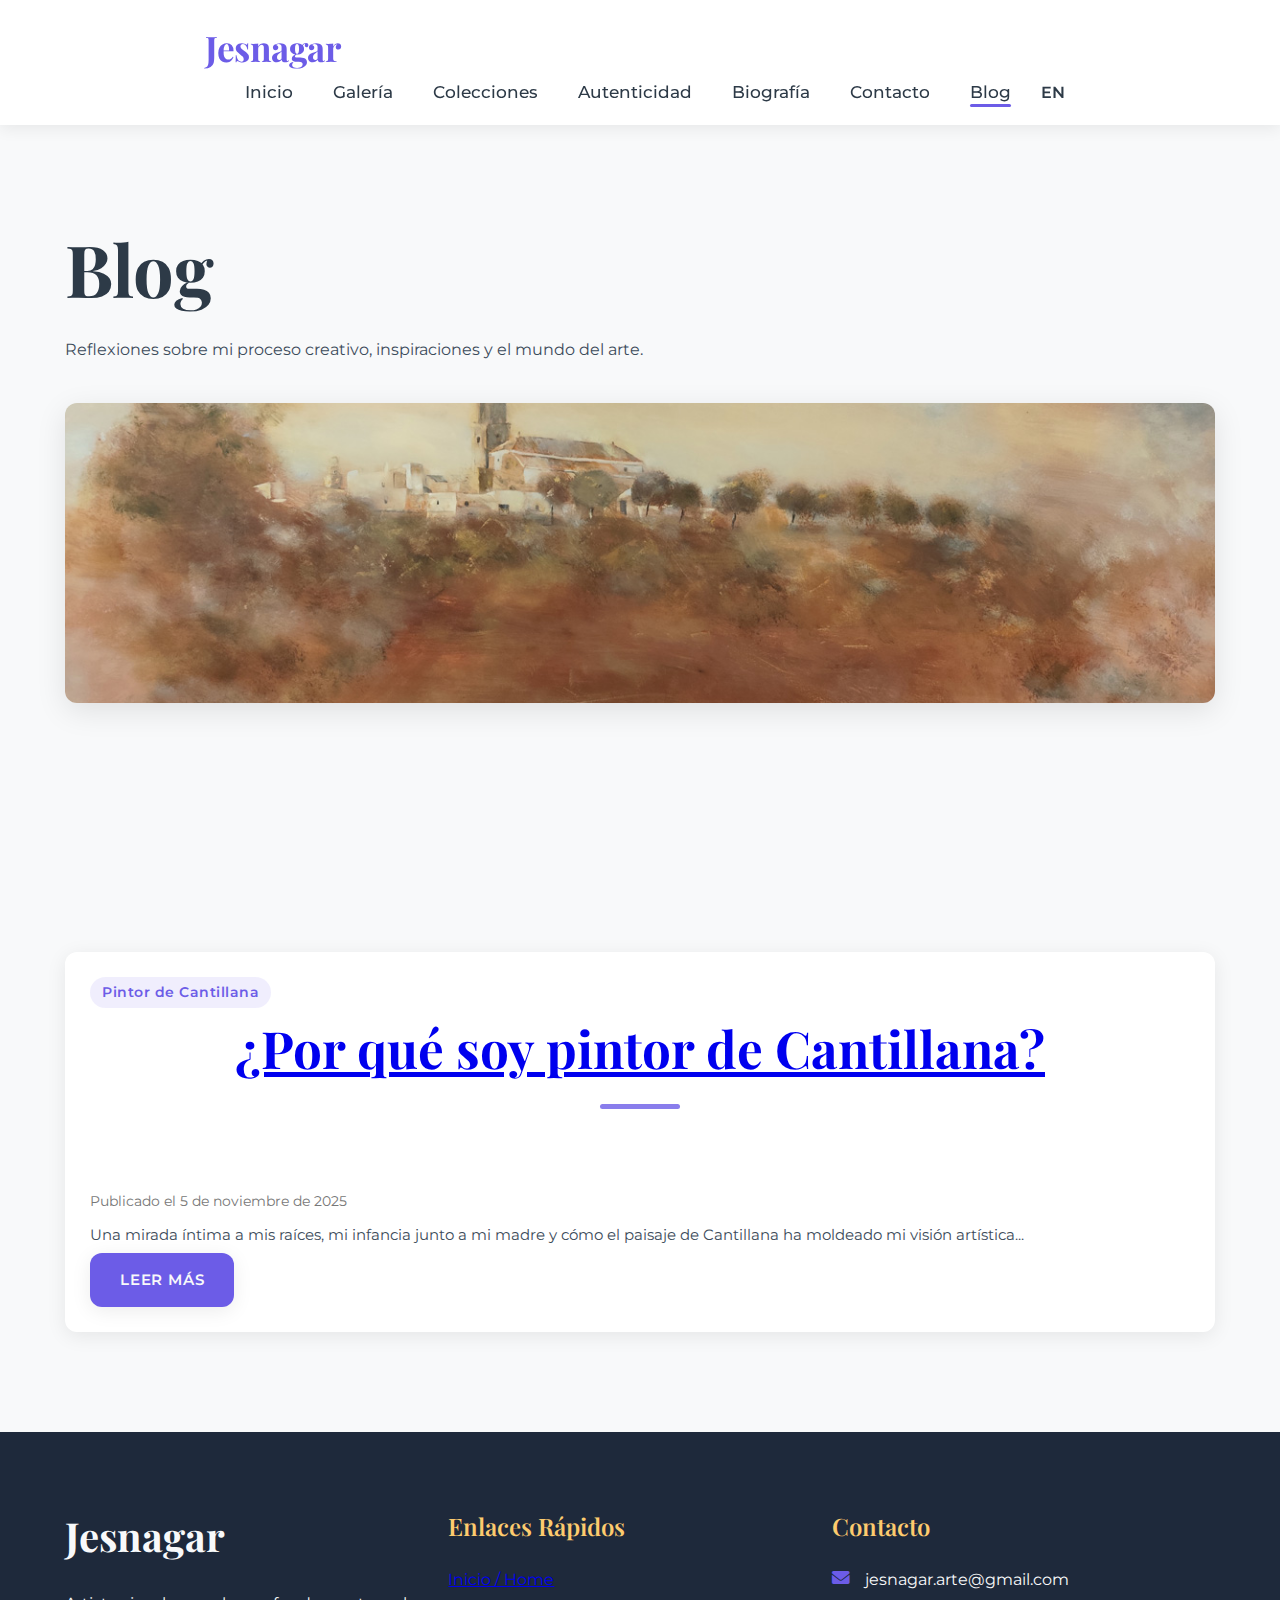
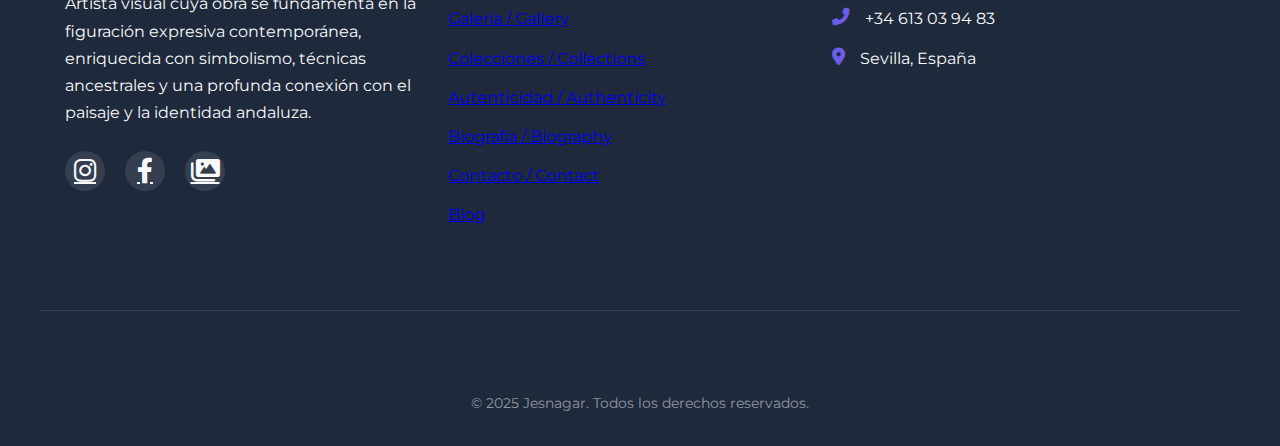
<file: blog/index.html>
<!DOCTYPE html>
<html lang="es">
<head>
    <meta charset="UTF-8">
    <meta name="viewport" content="width=device-width, initial-scale=1.0">
    <title>Blog de Jesnagar | Pintor de Cantillana: Arte, Memoria y Proceso Creativo</title>
    <meta name="description" content="Reflexiones íntimas sobre mi arte, mi infancia en Cantillana, las técnicas ancestrales que uso y cómo el paisaje andaluz inspira cada pincelada.">
    <!-- Open Graph / Social Media Meta Tags -->
    <meta property="og:title" content="Blog de Jesnagar | Pintor de Cantillana: Arte, Memoria y Proceso Creativo">
    <meta property="og:description" content="Reflexiones íntimas sobre mi arte, mi infancia en Cantillana, las técnicas ancestrales que uso y cómo el paisaje andaluz inspira cada pincelada.">
    <meta property="og:type" content="website">
    <meta property="og:url" content="https://jesnagar.com/blog/index.html">
    <meta property="og:image" content="https://jesnagar.com/img/blog/header-blog.jpg">
    <meta name="twitter:card" content="summary_large_image">
    <meta name="twitter:title" content="Blog de Jesnagar | Pintor de Cantillana: Arte, Memoria y Proceso Creativo">
    <meta name="twitter:description" content="Reflexiones íntimas sobre mi arte, mi infancia en Cantillana, las técnicas ancestrales que uso y cómo el paisaje andaluz inspira cada pincelada.">
    <meta name="twitter:image" content="https://jesnagar.com/img/blog/header-blog.jpg">
    <!-- Importa el mismo CSS que tu web principal -->
    <link rel="stylesheet" href="../style.css">
    <!-- Mantén las mismas fuentes e iconos que tu web principal -->
    <link rel="stylesheet" href="https://cdnjs.cloudflare.com/ajax/libs/font-awesome/6.0.0/css/all.min.css">
    <link href="https://fonts.googleapis.com/css2?family=Montserrat:wght@300;400;500;600;700&family=Playfair+Display:wght@400;700&display=swap" rel="stylesheet">
    <style>
        /* Añadir estilos específicos para el blog */
        .blog-header-image {
            width: 100%;
            height: 300px;
            object-fit: cover;
            border-radius: 12px;
            margin: 40px 0;
            box-shadow: 0 8px 30px rgba(0,0,0,0.1);
        }
        .blog-category {
            display: inline-block;
            background-color: rgba(108, 92, 231, 0.1);
            color: var(--primary-color);
            font-size: 0.85em;
            padding: 4px 12px;
            border-radius: 20px;
            margin-bottom: 10px;
            font-weight: 600;
            letter-spacing: 0.5px;
        }
    </style>
</head>
<body class="es">
    <!-- Copia exactamente el HEADER de tu web principal -->
    <header>
        <div class="container">
            <a href="../index.html" class="logo">Jesnagar</a>
            <div style="display: flex; align-items: center; gap: 20px;">
                <nav>
                    <ul>
                        <li><a href="../index.html#inicio"><span class="es-only">Inicio</span><span class="en-only">Home</span></a></li>
                        <li><a href="../index.html#galeria"><span class="es-only">Galería</span><span class="en-only">Gallery</span></a></li>
                        <li><a href="../index.html#colecciones"><span class="es-only">Colecciones</span><span class="en-only">Collections</span></a></li>
                        <li><a href="../index.html#autenticidad"><span class="es-only">Autenticidad</span><span class="en-only">Authenticity</span></a></li>
                        <li><a href="../index.html#biografia"><span class="es-only">Biografía</span><span class="en-only">Biography</span></a></li>
                        <li><a href="../index.html#contacto"><span class="es-only">Contacto</span><span class="en-only">Contact</span></a></li>
                        <li><a href="index.html" class="active-link"><span class="es-only">Blog</span><span class="en-only">Blog</span></a></li>
                    </ul>
                </nav>
                <button id="langToggle" class="lang-switch">EN</button>
            </div>
        </div>
    </header>

    <main>
        <section id="blog-header">
            <div class="container">
                <h1 class="es-only">Blog</h1>
                <h1 class="en-only">Blog</h1>
                <p class="es-only">Reflexiones sobre mi proceso creativo, inspiraciones y el mundo del arte.</p>
                <p class="en-only">Reflections on my creative process, inspirations, and the art world.</p>
                <!-- Imagen de encabezado del blog -->
                <img src="../img/blog/header-blog.jpg" 
                     alt="Jesnagar - Blog de arte: reflexiones sobre el proceso creativo en Cantillana" 
                     class="blog-header-image">
            </div>
        </section>

        <section id="blog-posts">
            <div class="container">
                <!-- Entrada 1 -->
                <article class="gallery-item blog-post-preview">
                    <div class="gallery-item-info">
                        <!-- Etiqueta de categoría -->
                        <span class="blog-category es-only">Pintor de Cantillana</span>
                        <span class="blog-category en-only">Painter of Cantillana</span>

                        <h2>
                            <a href="por-que-soy-pintor-de-cantillana.html">
                                <span class="es-only">¿Por qué soy pintor de Cantillana?</span>
                                <span class="en-only">Why I am the Painter of Cantillana?</span>
                            </a>
                        </h2>
                        <p class="category-year es-only">Publicado el 5 de noviembre de 2025</p>
                        <p class="category-year en-only">Published on November 5, 2025</p>
                        <p class="es-only">Una mirada íntima a mis raíces, mi infancia junto a mi madre y cómo el paisaje de Cantillana ha moldeado mi visión artística...</p>
                        <p class="en-only">An intimate look at my roots, my childhood with my mother, and how the landscape of Cantillana has shaped my artistic vision...</p>
                        <a href="por-que-soy-pintor-de-cantillana.html" class="btn es-only">Leer más</a>
                        <a href="por-que-soy-pintor-de-cantillana.html" class="btn en-only">Read More</a>
                    </div>
                </article>

                <!-- Aquí puedes añadir más entradas en el futuro -->
                <!--
                <article class="gallery-item blog-post-preview">
                    <div class="gallery-item-info">
                        <h2>
                            <a href="otra-entrada.html">
                                <span class="es-only">Título de Otra Entrada</span>
                                <span class="en-only">Title of Another Entry</span>
                            </a>
                        </h2>
                        <p class="category-year es-only">Publicado el XX de XXXX de 2025</p>
                        <p class="category-year en-only">Published on XX XXXX 2025</p>
                        <p class="es-only">Resumen de la entrada...</p>
                        <p class="en-only">Summary of the entry...</p>
                        <a href="otra-entrada.html" class="btn es-only">Leer más</a>
                        <a href="otra-entrada.html" class="btn en-only">Read More</a>
                    </div>
                </article>
                -->

            </div>
        </section>
    </main>

    <!-- Copia exactamente el FOOTER de tu web principal -->
    <footer>
        <div class="container footer-content">
            <div class="footer-section">
                <h3>Jesnagar</h3>
                <p class="es-only">Artista visual cuya obra se fundamenta en la figuración expresiva contemporánea, enriquecida con simbolismo, técnicas ancestrales y una profunda conexión con el paisaje y la identidad andaluza.</p>
                <p class="en-only">Visual artist whose work is rooted in contemporary expressive figuration, enriched with symbolism, ancestral techniques, and a deep connection to the Andalusian landscape and identity.</p>
                <div class="social-icons">
                    <a href="https://www.instagram.com/jesnagar.arte" target="_blank" aria-label="Instagram"><i class="fab fa-instagram"></i></a>
                    <a href="https://www.facebook.com/JesnagarPintor" target="_blank" aria-label="Facebook"><i class="fab fa-facebook-f"></i></a>
                    <a href="https://www.elportico.com/jesus/" target="_blank" aria-label="El Pórtico Gallery"><i class="fas fa-images"></i></a>
                </div>
            </div>
            <div class="footer-section">
                <h4 class="es-only">Enlaces Rápidos</h4>
                <h4 class="en-only">Quick Links</h4>
                <ul>
                    <li><a href="../index.html#inicio">Inicio / Home</a></li>
                    <li><a href="../index.html#galeria">Galería / Gallery</a></li>
                    <li><a href="../index.html#colecciones">Colecciones / Collections</a></li>
                    <li><a href="../index.html#autenticidad">Autenticidad / Authenticity</a></li>
                    <li><a href="../index.html#biografia">Biografía / Biography</a></li>
                    <li><a href="../index.html#contacto">Contacto / Contact</a></li>
                    <li><a href="index.html">Blog</a></li>
                </ul>
            </div>
            <div class="footer-section">
                <h4 class="es-only">Contacto</h4>
                <h4 class="en-only">Contact</h4>
                <ul>
                    <li><i class="fas fa-envelope"></i> jesnagar.arte@gmail.com</li>
                    <li><i class="fas fa-phone-alt"></i> +34 613 03 94 83</li>
                    <li><i class="fas fa-map-marker-alt"></i> Sevilla, España</li>
                </ul>
            </div>
        </div>
        <div class="footer-bottom">
            <p>&copy; 2025 Jesnagar. Todos los derechos reservados.</p>
        </div>
    </footer>

    <!-- Script para el cambio de idioma -->
    <script>
        document.addEventListener('DOMContentLoaded', function() {
            const langToggle = document.getElementById('langToggle');
            const body = document.body;
            langToggle.addEventListener('click', () => {
                if (body.classList.contains('es')) {
                    body.classList.replace('es', 'en');
                    langToggle.textContent = 'ES';
                    document.title = "Jesnagar's Blog | Art, Reflections and Creative Process";
                    document.querySelector('meta[name="description"]').setAttribute('content', 
                        "Intimate reflections on my artistic process, ancestral techniques, and life in Cantillana, Andalusia.");
                } else {
                    body.classList.replace('en', 'es');
                    langToggle.textContent = 'EN';
                    document.title = "Blog de Jesnagar | Pintor de Cantillana: Arte, Memoria y Proceso Creativo";
                    document.querySelector('meta[name="description"]').setAttribute('content', 
                        "Reflexiones íntimas sobre mi arte, mi infancia en Cantillana, las técnicas ancestrales que uso y cómo el paisaje andaluz inspira cada pincelada.");
                }
            });
        });
    </script>
</body>
</html>
</file>
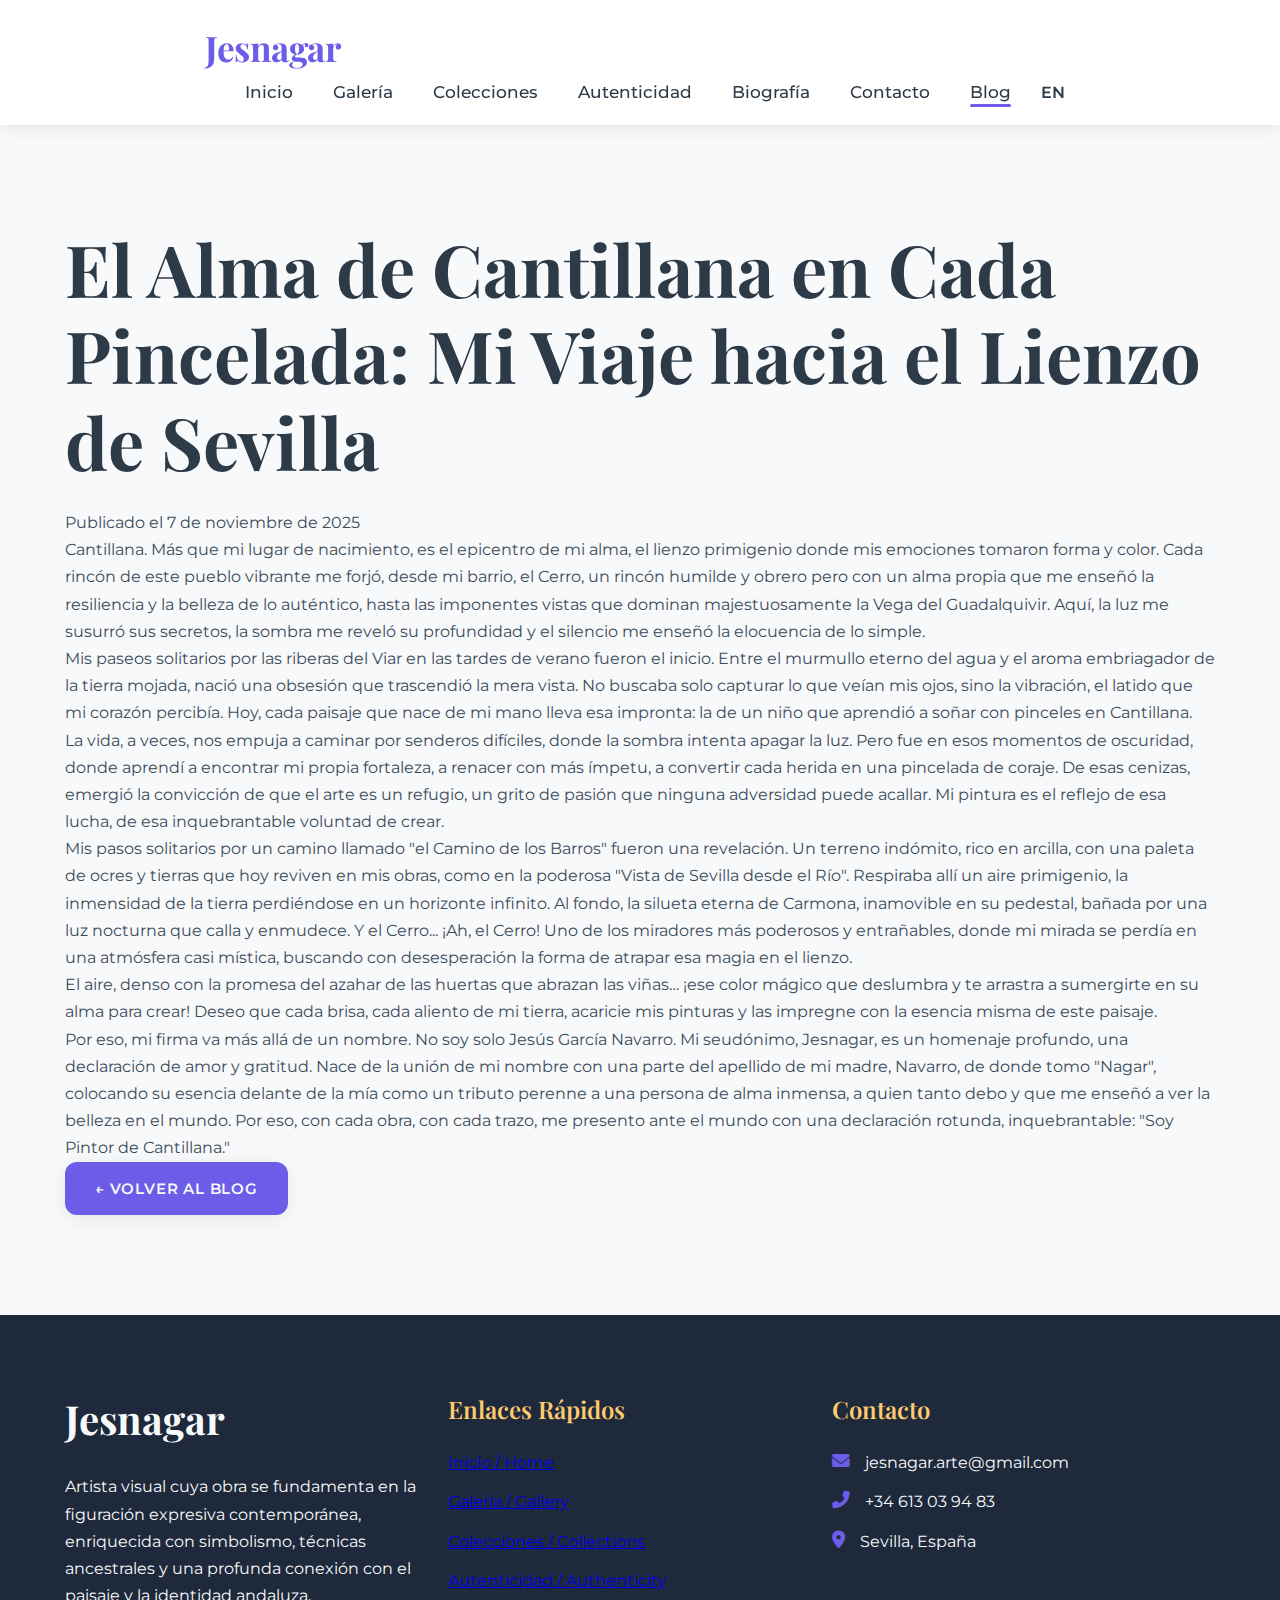
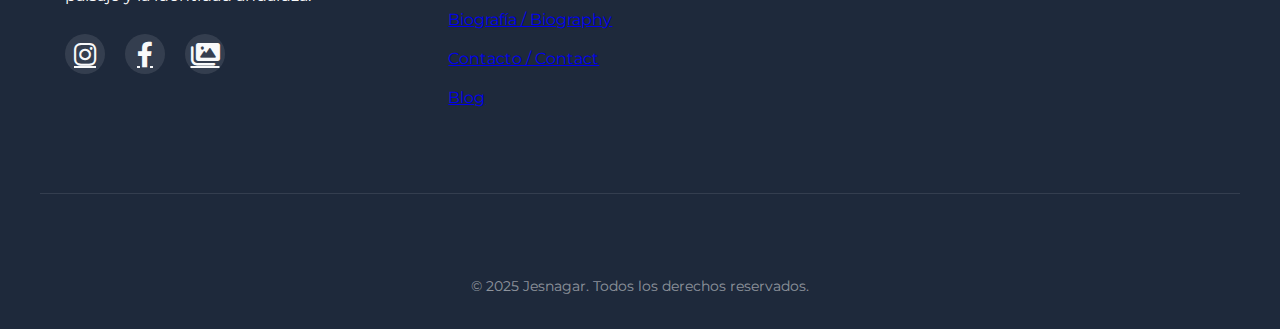
<file: blog/por-que-soy-pintor-de-cantillana.html>
<!DOCTYPE html>
<html lang="es">
<head>
    <meta charset="UTF-8">
    <meta name="viewport" content="width=device-width, initial-scale=1.0">
    <title>El Alma de Cantillana en Cada Pincelada | Blog de Jesnagar</title>
    <meta name="description" content="Una declaración de amor y raíces. Jesnagar explica por qué es Pintor de Cantillana: su infancia, su madre, el Cerro, el Camino de los Barros y la magia de la Vega del Guadalquivir.">
    <!-- Importa el mismo CSS que tu web principal -->
    <link rel="stylesheet" href="../style.css">
    <!-- Mantén las mismas fuentes e iconos que tu web principal -->
    <link rel="stylesheet" href="https://cdnjs.cloudflare.com/ajax/libs/font-awesome/6.0.0/css/all.min.css">
    <link href="https://fonts.googleapis.com/css2?family=Montserrat:wght@300;400;500;600;700&family=Playfair+Display:wght@400;700&display=swap" rel="stylesheet">
</head>
<body class="es">
    <!-- Copia exactamente el HEADER de tu web principal -->
    <header>
        <div class="container">
            <a href="../index.html" class="logo">Jesnagar</a> <!-- Enlace a la página principal de la web -->
            <div style="display: flex; align-items: center; gap: 20px;">
                <nav>
                    <ul>
                        <li><a href="../index.html#inicio"><span class="es-only">Inicio</span><span class="en-only">Home</span></a></li>
                        <li><a href="../index.html#galeria"><span class="es-only">Galería</span><span class="en-only">Gallery</span></a></li>
                        <li><a href="../index.html#colecciones"><span class="es-only">Colecciones</span><span class="en-only">Collections</span></a></li>
                        <li><a href="../index.html#autenticidad"><span class="es-only">Autenticidad</span><span class="en-only">Authenticity</span></a></li>
                        <li><a href="../index.html#biografia"><span class="es-only">Biografía</span><span class="en-only">Biography</span></a></li>
                        <li><a href="../index.html#contacto"><span class="es-only">Contacto</span><span class="en-only">Contact</span></a></li>
                        <li><a href="index.html" class="active-link"><span class="es-only">Blog</span><span class="en-only">Blog</span></a></li> <!-- Enlace activo al blog -->
                    </ul>
                </nav>
                <button id="langToggle" class="lang-switch">EN</button>
            </div>
        </div>
    </header>

    <main>
        <section id="single-post">
            <div class="container">
                <article class="blog-post-content">
                    <h1 class="es-only">El Alma de Cantillana en Cada Pincelada: Mi Viaje hacia el Lienzo de Sevilla</h1>
                    <h1 class="en-only">The Soul of Cantillana in Every Brushstroke: My Journey to the Seville Canvas</h1>
                    <p class="category-year es-only">Publicado el 7 de noviembre de 2025</p>
                    <p class="category-year en-only">Published on November 7, 2025</p>

                    <div class="post-body">
                        <p class="es-only">
                            Cantillana. Más que mi lugar de nacimiento, es el epicentro de mi alma, el lienzo primigenio donde mis emociones tomaron forma y color. Cada rincón de este pueblo vibrante me forjó, desde mi barrio, el Cerro, un rincón humilde y obrero pero con un alma propia que me enseñó la resiliencia y la belleza de lo auténtico, hasta las imponentes vistas que dominan majestuosamente la Vega del Guadalquivir. Aquí, la luz me susurró sus secretos, la sombra me reveló su profundidad y el silencio me enseñó la elocuencia de lo simple.
                        </p>
                        <p class="en-only">
                            Cantillana. More than my birthplace, it is the epicenter of my soul, the primordial canvas where my emotions took shape and color. Every corner of this vibrant town forged me — from my neighborhood, the Cerro, a humble and working-class place with its own soul that taught me resilience and the beauty of authenticity, to the majestic views that dominate the Vega del Guadalquivir. Here, light whispered its secrets to me, shadow revealed its depth, and silence taught me the eloquence of simplicity.
                        </p>

                        <p class="es-only">
                            Mis paseos solitarios por las riberas del Viar en las tardes de verano fueron el inicio. Entre el murmullo eterno del agua y el aroma embriagador de la tierra mojada, nació una obsesión que trascendió la mera vista. No buscaba solo capturar lo que veían mis ojos, sino la vibración, el latido que mi corazón percibía. Hoy, cada paisaje que nace de mi mano lleva esa impronta: la de un niño que aprendió a soñar con pinceles en Cantillana.
                        </p>
                        <p class="en-only">
                            My solitary walks along the banks of the Viar River on summer evenings were the beginning. Amidst the eternal murmur of water and the intoxicating scent of damp earth, an obsession was born — one that transcended mere sight. I was not seeking to capture only what my eyes saw, but the vibration, the heartbeat my heart perceived. Today, every landscape born from my hand carries that imprint: that of a child who learned to dream with brushes in Cantillana.
                        </p>

                        <p class="es-only">
                            La vida, a veces, nos empuja a caminar por senderos difíciles, donde la sombra intenta apagar la luz. Pero fue en esos momentos de oscuridad, donde aprendí a encontrar mi propia fortaleza, a renacer con más ímpetu, a convertir cada herida en una pincelada de coraje. De esas cenizas, emergió la convicción de que el arte es un refugio, un grito de pasión que ninguna adversidad puede acallar. Mi pintura es el reflejo de esa lucha, de esa inquebrantable voluntad de crear.
                        </p>
                        <p class="en-only">
                            Life sometimes pushes us along difficult paths, where shadow tries to extinguish the light. But it was in those moments of darkness that I learned to find my own strength, to be reborn with greater fire, to turn every wound into a brushstroke of courage. From those ashes emerged the conviction that art is a refuge, a cry of passion no adversity can silence. My painting is the reflection of that struggle, that unyielding will to create.
                        </p>

                        <p class="es-only">
                            Mis pasos solitarios por un camino llamado "el Camino de los Barros" fueron una revelación. Un terreno indómito, rico en arcilla, con una paleta de ocres y tierras que hoy reviven en mis obras, como en la poderosa "Vista de Sevilla desde el Río". Respiraba allí un aire primigenio, la inmensidad de la tierra perdiéndose en un horizonte infinito. Al fondo, la silueta eterna de Carmona, inamovible en su pedestal, bañada por una luz nocturna que calla y enmudece. Y el Cerro... ¡Ah, el Cerro! Uno de los miradores más poderosos y entrañables, donde mi mirada se perdía en una atmósfera casi mística, buscando con desesperación la forma de atrapar esa magia en el lienzo.
                        </p>
                        <p class="en-only">
                            My solitary steps along a path called "El Camino de los Barros" were a revelation. An untamed land, rich in clay, with a palette of ochres and earth tones that now live again in my works — as in the powerful "View of Seville from the River." I breathed there a primordial air, the vastness of the earth dissolving into an infinite horizon. In the distance, the eternal silhouette of Carmona, immovable on its pedestal, bathed in a nocturnal light that falls silent and hushes. And the Cerro... Ah, the Cerro! One of the most powerful and intimate viewpoints, where my gaze would lose itself in a nearly mystical atmosphere, desperately searching for a way to capture that magic on the canvas.
                        </p>

                        <p class="es-only">
                            El aire, denso con la promesa del azahar de las huertas que abrazan las viñas… ¡ese color mágico que deslumbra y te arrastra a sumergirte en su alma para crear! Deseo que cada brisa, cada aliento de mi tierra, acaricie mis pinturas y las impregne con la esencia misma de este paisaje.
                        </p>
                        <p class="en-only">
                            The air, thick with the promise of orange blossoms from the orchards that embrace the vineyards... that magical color that dazzles and draws you into its soul to create! I wish every breeze, every breath of my land, would caress my paintings and steep them in the very essence of this landscape.
                        </p>

                        <p class="es-only">
                            Por eso, mi firma va más allá de un nombre. No soy solo Jesús García Navarro. Mi seudónimo, Jesnagar, es un homenaje profundo, una declaración de amor y gratitud. Nace de la unión de mi nombre con una parte del apellido de mi madre, Navarro, de donde tomo "Nagar", colocando su esencia delante de la mía como un tributo perenne a una persona de alma inmensa, a quien tanto debo y que me enseñó a ver la belleza en el mundo. Por eso, con cada obra, con cada trazo, me presento ante el mundo con una declaración rotunda, inquebrantable: "Soy Pintor de Cantillana."
                        </p>
                        <p class="en-only">
                            That is why my signature goes beyond a name. I am not merely Jesús García Navarro. My pseudonym, Jesnagar, is a profound homage, a declaration of love and gratitude. It is born from the union of my name with a part of my mother’s surname, Navarro — from which I take "Nagar," placing her essence before mine as a perpetual tribute to a woman of immense soul, to whom I owe so much and who taught me to see beauty in the world. That is why, with every work, with every stroke, I present myself to the world with a resolute, unshakable declaration: "I am the Painter of Cantillana."
                        </p>
                    </div>

                    <div class="post-footer">
                        <a href="index.html" class="btn es-only">← Volver al Blog</a>
                        <a href="index.html" class="btn en-only">← Back to Blog</a>
                    </div>
                </article>
            </div>
        </section>
    </main>

    <!-- Copia exactamente el FOOTER de tu web principal -->
    <footer>
        <div class="container footer-content">
            <div class="footer-section">
                <h3>Jesnagar</h3>
                <p class="es-only">Artista visual cuya obra se fundamenta en la figuración expresiva contemporánea, enriquecida con simbolismo, técnicas ancestrales y una profunda conexión con el paisaje y la identidad andaluza.</p>
                <p class="en-only">Visual artist whose work is rooted in contemporary expressive figuration, enriched with symbolism, ancestral techniques, and a deep connection to the Andalusian landscape and identity.</p>
                <div class="social-icons">
                    <a href="https://www.instagram.com/jesnagar.arte" target="_blank" aria-label="Instagram"><i class="fab fa-instagram"></i></a>
                    <a href="https://www.facebook.com/JesnagarPintor" target="_blank" aria-label="Facebook"><i class="fab fa-facebook-f"></i></a>
                    <a href="https://www.elportico.com/jesus/" target="_blank" aria-label="El Pórtico Gallery"><i class="fas fa-images"></i></a>
                </div>
            </div>
            <div class="footer-section">
                <h4 class="es-only">Enlaces Rápidos</h4>
                <h4 class="en-only">Quick Links</h4>
                <ul>
                    <li><a href="../index.html#inicio">Inicio / Home</a></li>
                    <li><a href="../index.html#galeria">Galería / Gallery</a></li>
                    <li><a href="../index.html#colecciones">Colecciones / Collections</a></li>
                    <li><a href="../index.html#autenticidad">Autenticidad / Authenticity</a></li>
                    <li><a href="../index.html#biografia">Biografía / Biography</a></li>
                    <li><a href="../index.html#contacto">Contacto / Contact</a></li>
                    <li><a href="index.html">Blog</a></li> <!-- Enlace al blog -->
                </ul>
            </div>
            <div class="footer-section">
                <h4 class="es-only">Contacto</h4>
                <h4 class="en-only">Contact</h4>
                <ul>
                    <li><i class="fas fa-envelope"></i> jesnagar.arte@gmail.com</li>
                    <li><i class="fas fa-phone-alt"></i> +34 613 03 94 83</li>
                    <li><i class="fas fa-map-marker-alt"></i> Sevilla, España</li>
                </ul>
            </div>
        </div>
        <div class="footer-bottom">
            <p>&copy; 2025 Jesnagar. Todos los derechos reservados.</p>
        </div>
    </footer>

    <!-- Script para el cambio de idioma -->
    <script>
        document.addEventListener('DOMContentLoaded', function() {
            const langToggle = document.getElementById('langToggle');
            const body = document.body;
            langToggle.addEventListener('click', () => {
                if (body.classList.contains('es')) {
                    body.classList.replace('es', 'en');
                    langToggle.textContent = 'ES';
                    document.title = "The Soul of Cantillana in Every Brushstroke: My Journey to the Seville Canvas | Blog de Jesnagar";
                    document.querySelector('meta[name="description"]').setAttribute('content', 
                        "An intimate, poetic declaration: Jesnagar explains why he is the Painter of Cantillana — his mother, the Cerro, the Camino de los Barros, and the magic of the Vega del Guadalquivir.");
                } else {
                    body.classList.replace('en', 'es');
                    langToggle.textContent = 'EN';
                    document.title = "El Alma de Cantillana en Cada Pincelada: Mi Viaje hacia el Lienzo de Sevilla | Blog de Jesnagar";
                    document.querySelector('meta[name="description"]').setAttribute('content', 
                        "Una declaración íntima y poética: Jesnagar explica por qué es el Pintor de Cantillana — su madre, el Cerro, el Camino de los Barros y la magia de la Vega del Guadalquivir.");
                }
            });
        });
    </script>
</body>
</html>
</file>
<file: style.css>
:root {
    --primary-color: #6C5CE7;
    --secondary-color: #2D3A47;
    --accent-color: #FDCB6E;
    --text-color: #3C4B5A;
    --light-text-color: #F8F9FA;
    --background-light: #F8F9FA;
    --background-dark: #1E293B;
    --card-background: #FFFFFF;
    --font-main: 'Montserrat', sans-serif;
    --font-headings: 'Playfair Display', serif;
    --shadow-light: 0 4px 20px rgba(0, 0, 0, 0.08);
    --shadow-hover: 0 8px 30px rgba(0, 0, 0, 0.15);
    --border-radius: 12px;
}

* {
    margin: 0;
    padding: 0;
    box-sizing: border-box;
}

body {
    font-family: var(--font-main);
    line-height: 1.7;
    color: var(--text-color);
    background-color: var(--background-light);
    scroll-behavior: smooth;
    -webkit-font-smoothing: antialiased;
    -moz-osx-font-smoothing: grayscale;
    overflow-x: hidden;
}

.container {
    max-width: 1200px;
    margin: 0 auto;
    padding: 0 25px;
}

section {
    padding: 100px 0;
    position: relative;
}

h1, h2, h3, h4 {
    font-family: var(--font-headings);
    color: var(--secondary-color);
    margin-bottom: 25px;
    line-height: 1.2;
}

h1 { font-size: 4.5em; font-weight: 700; }

h2 {
    font-size: 3.2em;
    text-align: center;
    margin-bottom: 80px;
    position: relative;
    font-weight: 700;
    text-transform: none;
}

h2::after {
    content: '';
    display: block;
    width: 80px;
    height: 5px;
    background-color: var(--primary-color);
    margin: 25px auto 0;
    border-radius: 3px;
    opacity: 0.8;
}

.btn {
    display: inline-block;
    background-color: var(--primary-color);
    color: var(--light-text-color);
    padding: 14px 30px;
    border-radius: var(--border-radius);
    text-decoration: none;
    font-weight: 600;
    transition: all 0.3s ease;
    border: none;
    cursor: pointer;
    box-shadow: var(--shadow-light);
    text-transform: uppercase;
    letter-spacing: 0.8px;
    font-size: 0.95em;
}

.btn:hover {
    background-color: #5A4AD6;
    box-shadow: var(--shadow-hover);
    transform: translateY(-2px);
}

.btn-outline {
    background-color: transparent;
    border: 2px solid var(--primary-color);
    color: var(--primary-color);
    box-shadow: none;
}

.btn-outline:hover {
    background-color: var(--primary-color);
    color: var(--light-text-color);
    box-shadow: var(--shadow-light);
}

.btn-light {
    background-color: var(--light-text-color);
    color: var(--primary-color);
    border: 1px solid var(--primary-color);
}

header {
    background-color: var(--card-background);
    padding: 18px 0;
    box-shadow: 0 4px 15px rgba(0,0,0,0.07);
    position: sticky;
    top: 0;
    z-index: 1000;
    transition: background-color 0.3s ease;
    display: flex;
    justify-content: space-between;
    align-items: center;
}

.logo {
    font-family: var(--font-headings);
    font-size: 2.2em;
    font-weight: 700;
    color: var(--primary-color);
    text-decoration: none;
    letter-spacing: -0.5px;
    transition: color 0.3s ease;
}

.logo:hover {
    color: var(--secondary-color);
}

nav ul {
    list-style: none;
    display: flex;
}

nav ul li {
    margin-left: 40px;
}

nav ul li a {
    text-decoration: none;
    color: var(--secondary-color);
    font-weight: 500;
    font-size: 1.05em;
    transition: color 0.3s ease;
    position: relative;
    padding-bottom: 5px;
}

nav ul li a::after {
    content: '';
    position: absolute;
    left: 0;
    bottom: 0;
    width: 0;
    height: 3px;
    background-color: var(--primary-color);
    transition: width 0.3s ease;
    border-radius: 2px;
}

nav ul li a:hover::after,
nav ul li a.active-link::after {
    width: 100%;
}

nav ul li a:hover {
    color: var(--primary-color);
}

.lang-switch {
    background: none;
    border: none;
    font-family: var(--font-main);
    font-size: 1em;
    color: var(--secondary-color);
    cursor: pointer;
    padding: 5px 10px;
    border-radius: 6px;
    transition: background 0.2s;
    font-weight: 600;
}

.lang-switch:hover {
    background: #f0f0f0;
}

#inicio {
    background: linear-gradient(rgba(0,0,0,0.7), rgba(0,0,0,0.75)), url('img/sevilla-rio.jpg') no-repeat center center/cover;
    color: var(--light-text-color);
    text-align: center;
    padding: 200px 0;
    display: flex;
    align-items: center;
    min-height: 90vh;
}

#inicio .hero-content {
    max-width: 900px;
    margin: 0 auto;
    animation: fadeInScale 1.2s ease-out;
}

#inicio h1 {
    font-size: 5.5em;
    margin-bottom: 25px;
    color: var(--light-text-color);
    line-height: 1.1;
    text-shadow: 0 4px 10px rgba(0,0,0,0.3);
}

#inicio p {
    font-size: 1.8em;
    margin-bottom: 50px;
    color: rgba(255, 255, 255, 0.9);
    max-width: 700px;
    margin-left: auto;
    margin-right: auto;
    font-weight: 300;
}

#galeria {
    background-color: var(--background-light);
}

.gallery-intro {
    text-align: center;
    max-width: 800px;
    margin: 0 auto 50px;
    font-size: 1.1em;
    line-height: 1.7;
}

.gallery-grid {
    display: grid;
    grid-template-columns: repeat(auto-fill, minmax(320px, 1fr));
    gap: 40px;
}

.gallery-item {
    background-color: var(--card-background);
    border-radius: var(--border-radius);
    overflow: hidden;
    box-shadow: var(--shadow-light);
    transition: transform 0.4s ease, box-shadow 0.4s ease;
    cursor: pointer;
}

.gallery-item:hover {
    transform: translateY(-8px);
    box-shadow: var(--shadow-hover);
}

.gallery-item img {
    width: 100%;
    height: auto;
    display: block;
    transition: transform 0.3s ease;
}

.gallery-item:hover img {
    transform: scale(1.02);
}

.gallery-item-info {
    padding: 25px;
}

.gallery-item-info h3 {
    font-size: 1.6em;
    margin-bottom: 8px;
    color: var(--secondary-color);
    font-weight: 600;
    font-family: var(--font-headings);
}

.gallery-item-info .category-year {
    font-size: 0.9em;
    color: #777;
    margin-bottom: 8px;
}

.gallery-item-info .style-tag {
    font-size: 0.9em;
    color: var(--primary-color);
    margin-bottom: 10px;
    font-weight: 600;
}

.gallery-item-info p:not(.status):not(.category-year):not(.style-tag) {
    font-size: 0.95em;
    color: var(--text-color);
    margin-bottom: 6px;
}

.gallery-item-info .status {
    font-style: italic;
    color: #888;
    font-size: 0.95em;
    margin-top: 10px;
    display: block;
}

#lightbox {
    position: fixed;
    top: 0;
    left: 0;
    width: 100%;
    height: 100%;
    background: rgba(0,0,0,0.95);
    display: none;
    justify-content: center;
    align-items: center;
    z-index: 9999;
}

#lightbox img {
    max-width: 90%;
    max-height: 90%;
    border: 4px solid white;
    box-shadow: 0 0 30px rgba(0,0,0,0.8);
}

#close-lightbox {
    position: absolute;
    top: 30px;
    right: 30px;
    color: white;
    font-size: 2.5em;
    cursor: pointer;
}

#colecciones {
    background-color: var(--card-background);
    text-align: center;
}

.elportico-showcase {
    background: var(--card-background);
    padding: 40px;
    border-radius: var(--border-radius);
    box-shadow: var(--shadow-light);
    margin-bottom: 50px;
}

.elportico-header {
    display: flex;
    align-items: center;
    gap: 20px;
    margin-bottom: 30px;
    flex-wrap: wrap;
    justify-content: center;
}

.elportico-header img {
    height: 60px;
    filter: grayscale(100%) opacity(0.8);
}

.elportico-grid {
    display: grid;
    grid-template-columns: repeat(auto-fit, minmax(200px, 1fr));
    gap: 25px;
    margin-top: 20px;
}

.elportico-grid img {
    width: 100%;
    border-radius: 8px;
    box-shadow: 0 4px 12px rgba(0,0,0,0.1);
}

.elportico-grid p {
    font-size: 0.9em;
    margin-top: 10px;
    color: var(--text-color);
}

#autenticidad {
    background-color: var(--background-light);
    text-align: center;
}

#autenticidad .container {
    max-width: 800px;
}

#autenticidad p {
    font-size: 1.1em;
    line-height: 1.8;
    margin-bottom: 20px;
}

#biografia {
    background-color: var(--background-light);
}

.bio-content {
    display: flex;
    align-items: flex-start;
    gap: 60px;
    flex-wrap: wrap;
}

.bio-content img {
    flex: 1;
    min-width: 350px;
    max-width: 450px;
    border-radius: var(--border-radius);
    box-shadow: var(--shadow-light);
    height: 550px;
    object-fit: cover;
    border: 5px solid var(--primary-color);
}

.bio-text {
    flex: 2;
    min-width: 300px;
}

.bio-text p {
    margin-bottom: 20px;
    color: var(--text-color);
    font-size: 1.05em;
    line-height: 1.8;
}

.bio-text h3 {
    font-family: var(--font-headings);
    color: var(--primary-color);
    margin-top: 40px;
    margin-bottom: 20px;
    font-size: 2em;
    border-left: 5px solid var(--accent-color);
    padding-left: 15px;
}

.bio-text h4 {
    font-family: var(--font-main);
    color: var(--secondary-color);
    margin-bottom: 15px;
    font-size: 1.4em;
    position: relative;
    padding-bottom: 8px;
}

.bio-section-list {
    margin-bottom: 40px;
    background-color: var(--background-light);
    padding: 30px;
    border-radius: var(--border-radius);
    box-shadow: 0 2px 10px rgba(0,0,0,0.05);
}

.bio-section-list ul {
    list-style: none;
    padding: 0;
    margin: 0;
}

.bio-section-list ul li {
    margin-bottom: 12px;
    color: var(--text-color);
    display: flex;
    align-items: flex-start;
    font-size: 1em;
}

.bio-section-list ul li i {
    margin-right: 15px;
    color: var(--primary-color);
    font-size: 1.2em;
    flex-shrink: 0;
    margin-top: 3px;
}

.bio-section-list ul li strong {
    color: var(--secondary-color);
    font-weight: 600;
}

#contacto {
    background-color: var(--background-light);
}

.contact-grid {
    display: grid;
    grid-template-columns: 1.5fr 1fr;
    gap: 70px;
    align-items: flex-start;
}

.contact-form {
    background-color: var(--card-background);
    padding: 40px;
    border-radius: var(--border-radius);
    box-shadow: var(--shadow-light);
}

.contact-form label {
    display: block;
    margin-bottom: 10px;
    font-weight: 600;
    color: var(--secondary-color);
    font-size: 1.05em;
}

.contact-form input,
.contact-form textarea {
    width: 100%;
    padding: 15px;
    margin-bottom: 25px;
    border: 1px solid #E0E0E0;
    border-radius: var(--border-radius);
    font-size: 1em;
    font-family: var(--font-main);
    color: var(--text-color);
    background-color: #FAFAFA;
}

.contact-form input:focus,
.contact-form textarea:focus {
    outline: none;
    border-color: var(--primary-color);
    box-shadow: 0 0 0 3px rgba(108, 92, 231, 0.2);
    background-color: var(--card-background);
}

.contact-form textarea {
    resize: vertical;
    min-height: 150px;
}

.contact-info-item {
    display: flex;
    align-items: flex-start;
    margin-bottom: 30px;
    color: var(--text-color);
}

.contact-info-item i {
    font-size: 1.8em;
    color: var(--primary-color);
    margin-right: 20px;
    width: 35px;
    text-align: center;
    flex-shrink: 0;
}

.contact-info-item strong {
    display: block;
    color: var(--secondary-color);
    font-size: 1.2em;
    margin-bottom: 5px;
    font-weight: 600;
}

.contact-info-map {
    background-color: #e0e0e0;
    border-radius: var(--border-radius);
    height: 250px;
    display: flex;
    align-items: center;
    justify-content: center;
    color: #888;
    font-style: italic;
    margin-top: 40px;
}

footer {
    background-color: var(--background-dark);
    color: var(--light-text-color);
    padding: 80px 0 30px;
    text-align: center;
}

footer h3 {
    color: var(--light-text-color);
    font-size: 2.5em;
    margin-bottom: 30px;
    font-family: var(--font-headings);
    font-weight: 700;
}

.footer-content {
    display: flex;
    justify-content: space-between;
    flex-wrap: wrap;
    text-align: left;
    margin-bottom: 50px;
    border-bottom: 1px solid rgba(255, 255, 255, 0.1);
    padding-bottom: 40px;
}

.footer-section {
    flex: 1;
    min-width: 280px;
    margin: 0 25px 30px 0;
}

.footer-section h4 {
    color: var(--accent-color);
    margin-bottom: 25px;
    font-size: 1.5em;
    font-family: var(--font-headings);
    font-weight: 600;
}

.footer-section ul li {
    margin-bottom: 12px;
    display: flex;
    align-items: flex-start;
}

.footer-section ul li i {
    margin-right: 15px;
    color: var(--primary-color);
    font-size: 1.1em;
    flex-shrink: 0;
    margin-top: 3px;
}

.social-icons {
    margin-top: 25px;
    display: flex;
    gap: 20px;
}

.social-icons a {
    color: var(--light-text-color);
    font-size: 1.6em;
    width: 40px;
    height: 40px;
    border-radius: 50%;
    background-color: rgba(255, 255, 255, 0.1);
    display: flex;
    align-items: center;
    justify-content: center;
    transition: all 0.3s ease;
}

.social-icons a:hover {
    color: var(--accent-color);
    transform: translateY(-3px) scale(1.1);
    background-color: rgba(108, 92, 231, 0.8);
}

.footer-bottom {
    padding-top: 30px;
    font-size: 0.9em;
    color: rgba(255, 255, 255, 0.5);
}

.menu-toggle {
    display: none;
    font-size: 2.2em;
    color: var(--secondary-color);
    cursor: pointer;
}

/* --- POPUP DE NEWSLETTER --- */
#newsletter-popup {
    position: fixed;
    top: 0;
    left: 0;
    width: 100%;
    height: 100%;
    background: rgba(0,0,0,0.7);
    display: none;
    justify-content: center;
    align-items: center;
    z-index: 9998;
}

.popup-content {
    background: white;
    padding: 40px;
    border-radius: 12px;
    max-width: 500px;
    width: 90%;
    text-align: center;
    box-shadow: 0 10px 40px rgba(0,0,0,0.3);
    position: relative;
}

#close-popup {
    position: absolute;
    top: 15px;
    right: 20px;
    font-size: 1.8em;
    cursor: pointer;
    color: #aaa;
}

#close-popup:hover {
    color: #333;
}

.popup-content h3 {
    margin-bottom: 20px;
    color: var(--secondary-color);
}

.popup-content p {
    margin-bottom: 20px;
    color: var(--text-color);
}

.popup-form input {
    width: 100%;
    padding: 12px;
    margin: 10px 0;
    border: 1px solid #ccc;
    border-radius: 6px;
    font-size: 1em;
}

.popup-form button {
    background: var(--primary-color);
    color: white;
    border: none;
    padding: 12px 25px;
    border-radius: 6px;
    cursor: pointer;
    font-weight: 600;
    margin-top: 10px;
}

/* --- BOTONES FLOTANTES --- */
#floating-social {
    position: fixed;
    bottom: 30px;
    right: 30px;
    z-index: 1000;
    display: flex;
    flex-direction: column;
    gap: 12px;
}

.social-btn {
    width: 52px;
    height: 52px;
    border-radius: 50%;
    display: flex;
    align-items: center;
    justify-content: center;
    text-decoration: none;
    box-shadow: 0 4px 12px rgba(0,0,0,0.25);
    transition: all 0.3s ease;
    font-size: 1.5em;
}

.social-btn i {
    color: white;
}

.instagram { background-color: #E1306C; }
.facebook { background-color: #4267B2; }
.whatsapp { background-color: #25D366; }

.social-btn:hover {
    transform: scale(1.1);
    box-shadow: 0 6px 18px rgba(0,0,0,0.3);
}

.instagram:hover { background-color: #d11d5b; }
.facebook:hover { background-color: #365899; }
.whatsapp:hover { background-color: #128C7E; }

@media (max-width: 992px) {
    nav ul { display: none; }
    .menu-toggle { display: block; }
    .bio-content { flex-direction: column; text-align: center; }
    .bio-content img { max-width: 90%; height: auto; margin-bottom: 40px; }
    .contact-grid { grid-template-columns: 1fr; }
    .footer-content { flex-direction: column; text-align: center; }
    .footer-section { margin: 0 0 40px 0; }
    .elportico-header { flex-direction: column; text-align: center; }
    header {
        flex-direction: column;
        gap: 15px;
    }
}

@media (max-width: 600px) {
    section { padding: 80px 0; }
    h1 { font-size: 2.8em; }
    h2 { font-size: 2.2em; }
    #inicio { padding: 120px 0; min-height: 60vh; }
    #inicio h1 { font-size: 3em; }
    #inicio p { font-size: 1.2em; }
    .btn { padding: 12px 25px; font-size: 0.9em; }
    .gallery-grid { gap: 25px; }
    /* Ajustes móviles */
    #floating-social {
        bottom: 20px;
        right: 20px;
    }
    .social-btn {
        width: 48px;
        height: 48px;
        font-size: 1.3em;
    }
}

@keyframes fadeInScale {
    from {
        opacity: 0;
        transform: scale(0.95) translateY(10px);
    }
    to {
        opacity: 1;
        transform: scale(1) translateY(0);
    }
}

.en .es-only { display: none !important; }
.es .en-only { display: none !important; }
</file>
